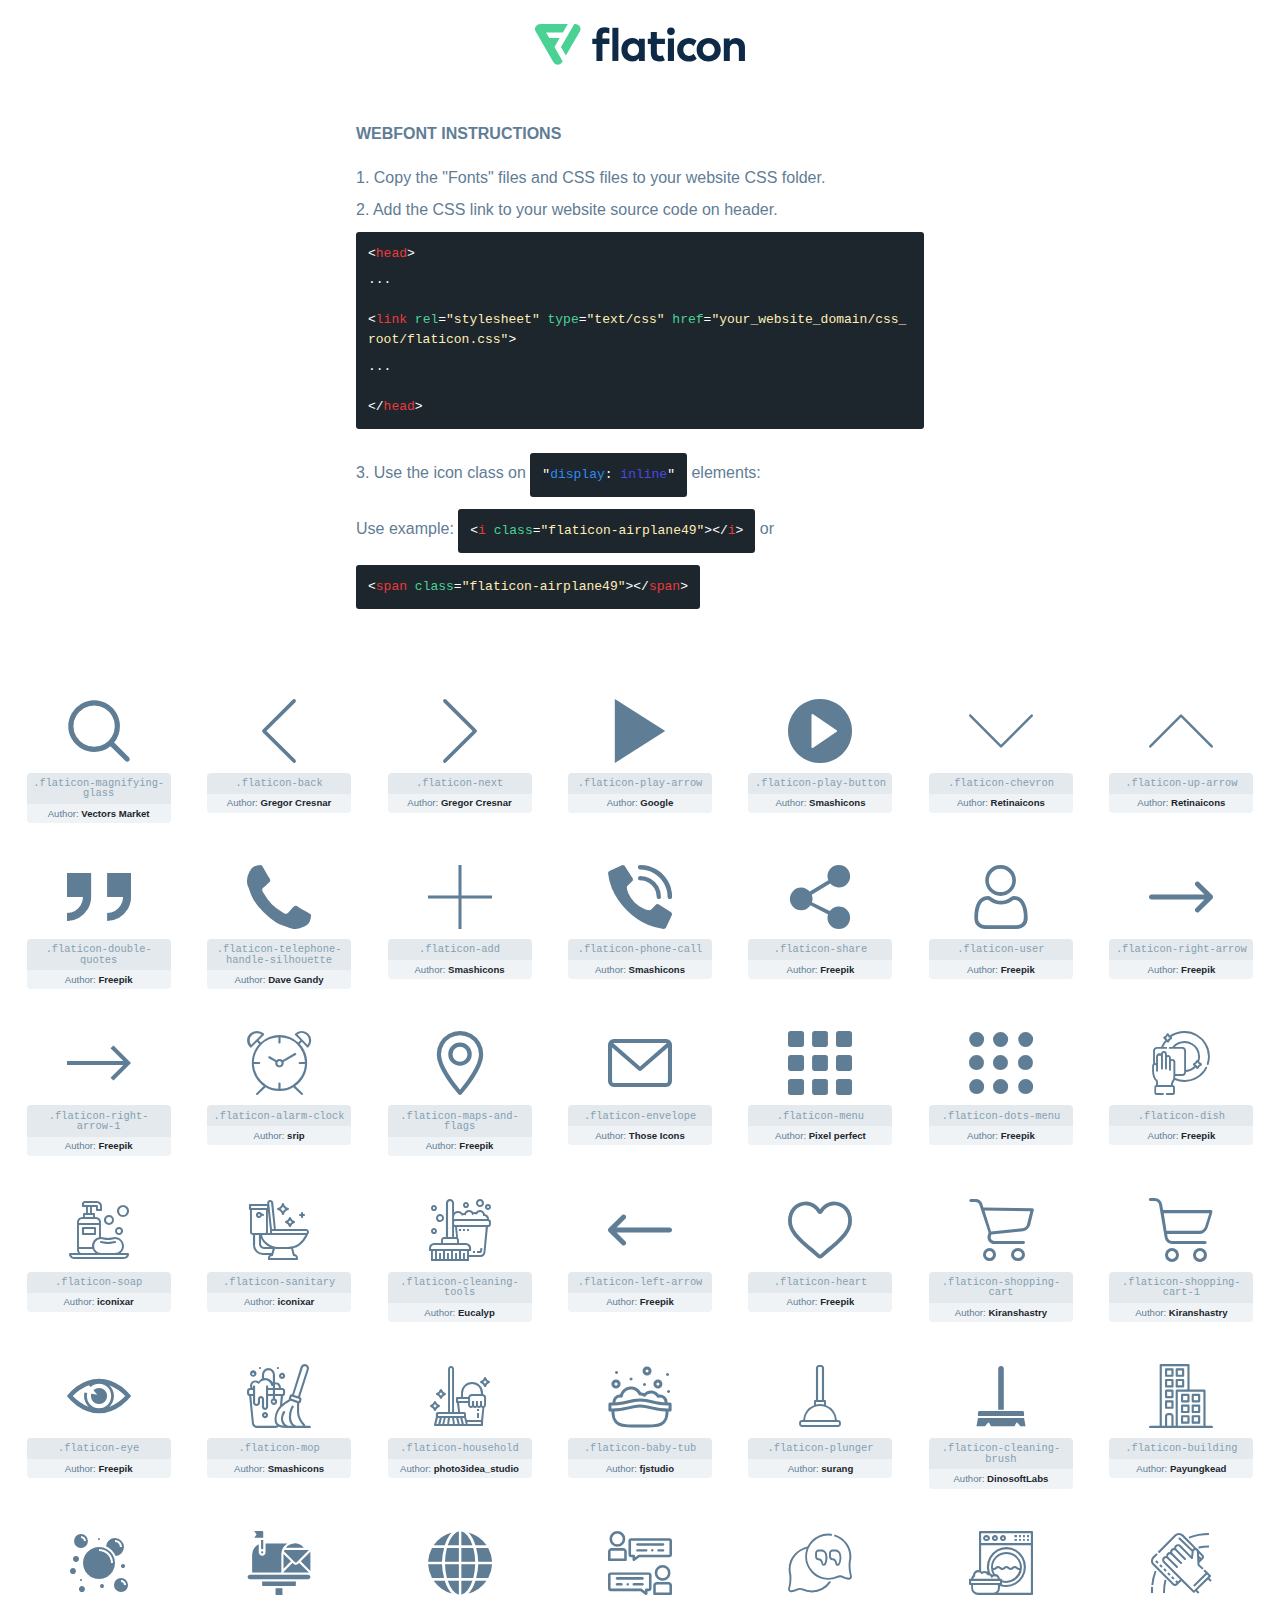
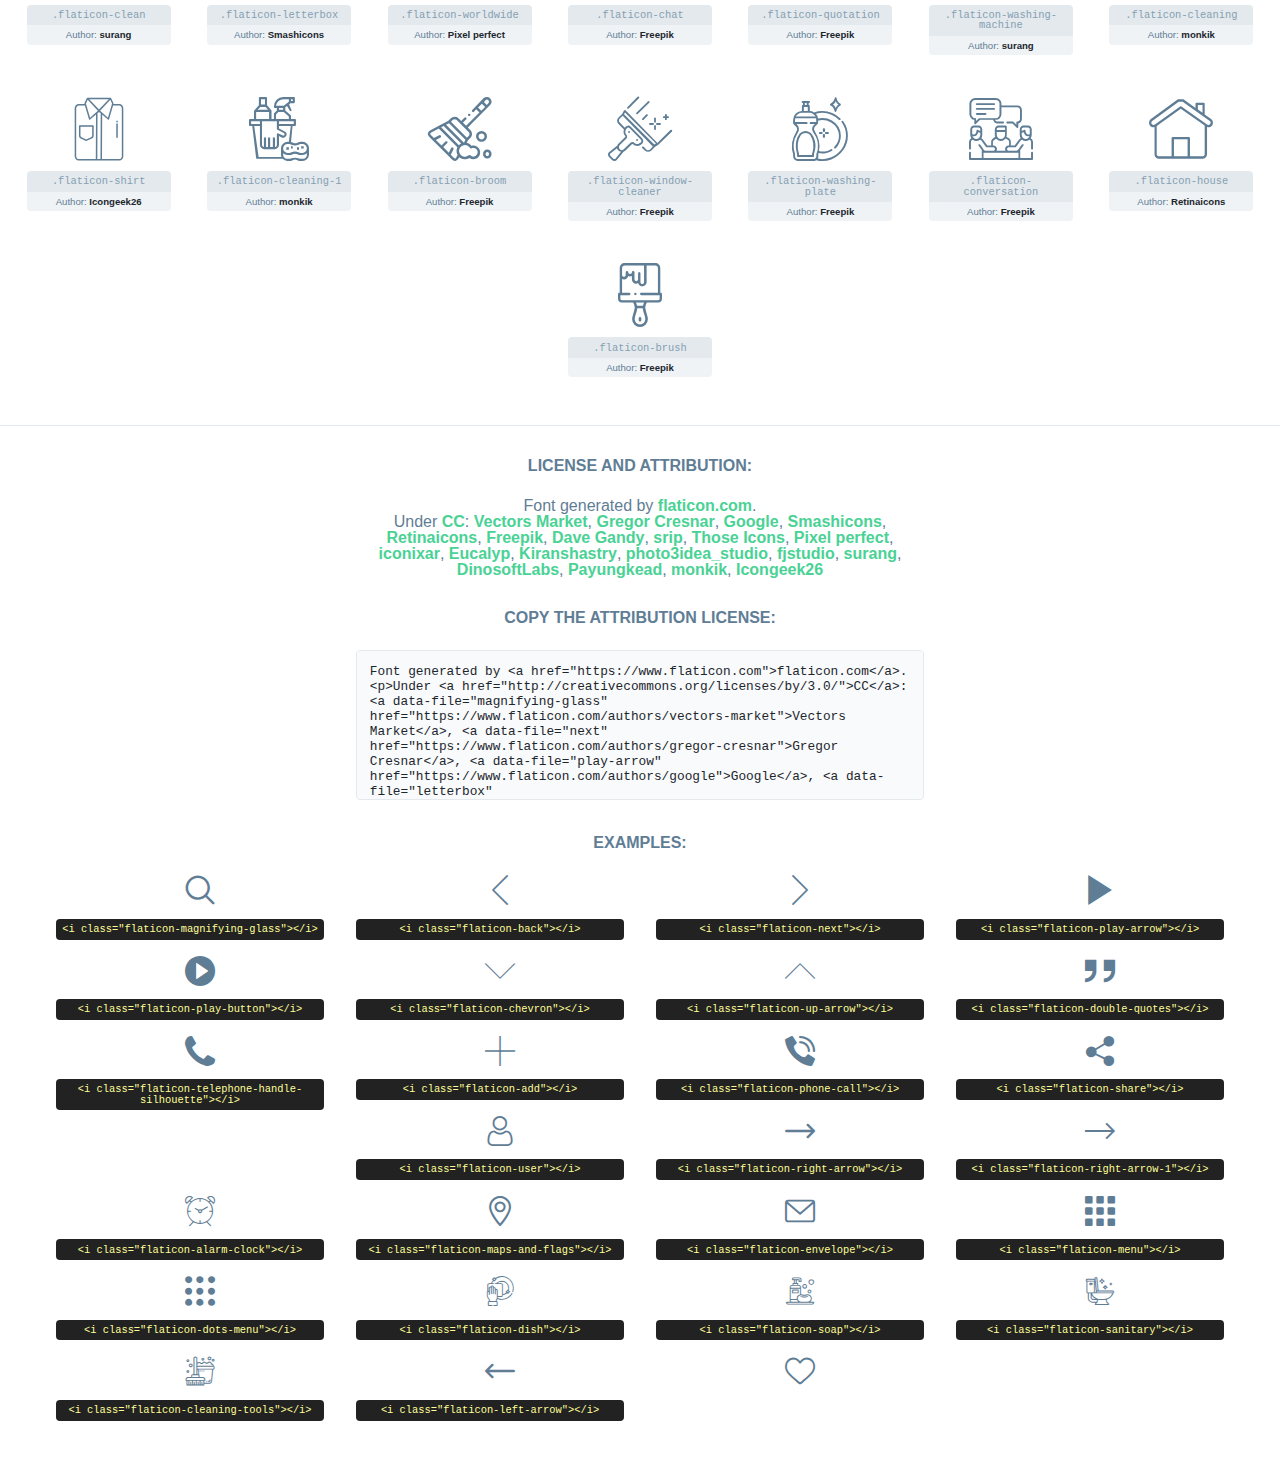
<file: src/css/flaticon/flaticon.html>
<!DOCTYPE html>
<html lang="en">
<head>
    <title>Flaticon Webfont</title>
    <link rel="stylesheet" type="text/css" href="flaticon.css"/>
    <meta charset="UTF-8">
    <style>
        html, body, div, span, applet, object, iframe,
        h1, h2, h3, h4, h5, h6, p, blockquote, pre,
        a, abbr, acronym, address, big, cite, code,
        del, dfn, em, img, ins, kbd, q, s, samp,
        small, strike, strong, sub, sup, tt, var,
        b, u, i, center,
        dl, dt, dd, ol, ul, li,
        fieldset, form, label, legend,
        table, caption, tbody, tfoot, thead, tr, th, td,
        article, aside, canvas, details, embed,
        figure, figcaption, footer, header, hgroup,
        menu, nav, output, ruby, section, summary,
        time, mark, audio, video {
            margin: 0;
            padding: 0;
            border: 0;
            font-size: 100%;
            font: inherit;
            vertical-align: baseline;
        }

        /* HTML5 display-role reset for older browsers */
        article, aside, details, figcaption, figure,
        footer, header, hgroup, menu, nav, section {
            display: block;
        }

        body {
            line-height: 1;
        }

        ol, ul {
            list-style: none;
        }

        blockquote, q {
            quotes: none;
        }

        blockquote:before, blockquote:after,
        q:before, q:after {
            content: '';
            content: none;
        }

        table {
            border-collapse: collapse;
            border-spacing: 0;
        }

        body {
            font-family: Helvetica, Arial, sans-serif;
            font-size: 16px;
            color: #5f7d95;
        }

        a {
            color: #4AD295;
            font-weight: bold;
            text-decoration: none;
        }

        * {
            -moz-box-sizing: border-box;
            -webkit-box-sizing: border-box;
            box-sizing: border-box;
            margin: 0;
            padding: 0;
        }

        [class^="flaticon-"]:before, [class*=" flaticon-"]:before, [class^="flaticon-"]:after, [class*=" flaticon-"]:after {
            font-family: Flaticon;
            font-size: 30px;
            font-style: normal;
            margin-left: 20px;
            color: #333;
        }

        .wrapper {
            max-width: 600px;
            margin: auto;
            padding: 0 1em;
        }

        .title {
            margin-bottom: 24px;
            text-transform: uppercase;
            font-weight: bold;
        }

        header {
            text-align: center;
            padding: 24px;
        }

        header .logo {
            width: 210px;
            height: auto;
            border: none;
            display: inline-block;
        }

        header strong {
            font-size: 28px;
            font-weight: 500;
            vertical-align: middle;
        }

        .demo {
            margin: 2em auto;
            line-height: 1.25em;
        }

        .demo ul li {
            margin-bottom: 12px;
        }

        .demo ul li code {
            background-color: #1D262D;
            border-radius: 3px;
            padding: 12px;
            display: inline-block;
            color: #fff;
            font-family: Consolas, Monaco, Lucida Console, Liberation Mono, DejaVu Sans Mono, Bitstream Vera Sans Mono, Courier New, monospace;
            font-weight: lighter;
            margin-top: 12px;
            font-size: 13px;
            word-break: break-all;
        }

        .demo ul li code .red {
            color: #EC3A3B;
        }

        .demo ul li code .green {
            color: #4AD295;
        }

        .demo ul li code .yellow {
            color: #FFEEB6;
        }

        .demo ul li code .blue {
            color: #2C8CF4;
        }

        .demo ul li code .purple {
            color: #4949E7;
        }

        .demo ul li code .dots {
            margin-top: 0.5em;
            display: block;
        }

        #glyphs {
            border-bottom: 1px solid #E3E9ED;
            padding: 2em 0;
            text-align: center;
        }

        .glyph {
            display: inline-block;
            width: 9em;
            margin: 1em;
            text-align: center;
            vertical-align: top;
            background: #FFF;
        }

        .glyph .flaticon {
            padding: 10px;
            display: block;
            font-family: "Flaticon";
            font-size: 64px;
            line-height: 1;
        }

        .glyph .flaticon:before {
            font-size: 64px;
            color: #5f7d95;
            margin-left: 0;
        }

        .class-name {
            font-size: 0.65em;
            background-color: #E3E9ED;
            color: #869FB2;
            border-radius: 4px 4px 0 0;
            padding: 0.5em;
            font-family: Consolas, Monaco, Lucida Console, Liberation Mono, DejaVu Sans Mono, Bitstream Vera Sans Mono, Courier New, monospace;
        }

        .author-name {
            font-size: 0.6em;
            background-color: #EFF3F6;
            border-top: 0;
            border-radius: 0 0 4px 4px;
            padding: 0.5em;
        }

        .author-name a {
            color: #1D262D;
        }

        .class-name:last-child {
            font-size: 10px;
            color: #888;
        }

        .class-name:last-child a {
            font-size: 10px;
            color: #555;
        }

        .glyph > input {
            display: block;
            width: 100px;
            margin: 5px auto;
            text-align: center;
            font-size: 12px;
            cursor: text;
        }

        .glyph > input.icon-input {
            font-family: "Flaticon";
            font-size: 16px;
            margin-bottom: 10px;
        }

        .attribution .title {
            margin-top: 2em;
        }

        .attribution textarea {
            background-color: #F8FAFB;
            color: #1D262D;
            padding: 1em;
            border: none;
            box-shadow: none;
            border: 1px solid #E3E9ED;
            border-radius: 4px;
            resize: none;
            width: 100%;
            height: 150px;
            font-size: 0.8em;
            font-family: Consolas, Monaco, Lucida Console, Liberation Mono, DejaVu Sans Mono, Bitstream Vera Sans Mono, Courier New, monospace;
            -webkit-appearance: none;
        }

        .attribution textarea:hover {
            border-color: #CFD9E0;
        }

        .attribution textarea:focus {
            border-color: #4AD295;
        }

        .iconsuse {
            margin: 2em auto;
            text-align: center;
            max-width: 1200px;
        }

        .iconsuse:after {
            content: '';
            display: table;
            clear: both;
        }

        .iconsuse .image {
            float: left;
            width: 25%;
            padding: 0 1em;
        }

        .iconsuse .image p {
            margin-bottom: 1em;
        }

        .iconsuse .image span {
            display: block;
            font-size: 0.65em;
            background-color: #222;
            color: #fff;
            border-radius: 4px;
            padding: 0.5em;
            color: #FFFF99;
            margin-top: 1em;
            font-family: Consolas, Monaco, Lucida Console, Liberation Mono, DejaVu Sans Mono, Bitstream Vera Sans Mono, Courier New, monospace;
        }

        .flaticon:before {
            color: #5f7d95;
        }

        #footer {
            text-align: center;
            background-color: #1D262D;
            color: #869FB2;
            padding: 12px;
            font-size: 14px;
        }

        #footer a {
            font-weight: normal;
        }

        @media (max-width: 960px) {
            .iconsuse .image {
                width: 50%;
            }
        }

        .preview {
            width: 100px;
            display: inline-block;
            margin: 10px;
        }

        .preview .inner {
            display: inline-block;
            width: 100%;
            text-align: center;
            background: #f5f5f5;
            -webkit-border-radius: 3px 3px 0 0;
            -moz-border-radius: 3px 3px 0 0;
            border-radius: 3px 3px 0 0;
        }

        .preview .inner  {
            line-height: 85px;
            font-size: 40px;
            color: #333;
        }

        .label {
            display: inline-block;
            width: 100%;
            box-sizing: border-box;
            padding: 5px;
            font-size: 10px;
            font-family: Monaco, monospace;
            color: #666;
            white-space: nowrap;
            overflow: hidden;
            text-overflow: ellipsis;
            background: #ddd;
            -webkit-border-radius: 0 0 3px 3px;
            -moz-border-radius: 0 0 3px 3px;
            border-radius: 0 0 3px 3px;
            color: #666;
        }
    </style>
</head>
<body>
    <header>
        <a href="https://www.flaticon.com/" target="_blank" class="logo">
            <svg xmlns="http://www.w3.org/2000/svg" viewBox="0 0 394.3 76.5">
                <path d="M156.6,69.4H145.3V7.1h11.3Z" style="fill:#0e2a47"/>
                <path d="M206.2,69.4h-11V64.8a15.4,15.4,0,0,1-12.6,5.7c-11.6,0-20.3-9.5-20.3-22.1s8.8-22.1,20.3-22.1a15.4,15.4,0,0,1,12.6,5.8V27.5h11Zm-32.4-21c0,6.4,4.2,11.6,10.8,11.6s10.8-4.9,10.8-11.6-4.4-11.6-10.8-11.6S173.9,42,173.9,48.4Z"
                      style="fill:#0e2a47"/>
                <path d="M262.5,13.7a7.2,7.2,0,0,1-14.4,0,7.2,7.2,0,1,1,14.4,0ZM261,69.4H249.6v-42H261Z"
                      style="fill:#0e2a47"/>
                <path id="_Trazado_" data-name="&lt;Trazado&gt;"
                      d="M139.6,17.8a16.6,16.6,0,0,0-8-1.4c-3.2.4-4.9,2-4.9,5.9v5.1h13V37.5h-13v32H115.4v-32h-7.8v-10h7.8V22.2c0-9.9,5.2-16.3,15-16.3a23.4,23.4,0,0,1,9.3,1.8Z"
                      style="fill:#0e2a47"/>
                <path d="M235.1,60c-3.5,0-6.3-1.9-6.3-7.1V37.5H244v-10H228.8V15H217.5V27.5h-5.7v10h5.7V53.7c0,10.9,5.3,16.8,15.7,16.8A22.9,22.9,0,0,0,244,68l-4.3-9.1A12.3,12.3,0,0,1,235.1,60Z"
                      style="fill:#0e2a47"/>
                <path d="M348.9,48.4c0,12.6-9.7,22.1-22.7,22.1s-22.7-9.4-22.7-22.1,9.6-22.1,22.7-22.1S348.9,35.8,348.9,48.4Zm-33.9,0c0,6.8,4.8,11.6,11.1,11.6s11.2-4.8,11.2-11.6-4.8-11.6-11.2-11.6S315.1,41.6,315.1,48.4Z"
                      style="fill:#0e2a47"/>
                <path d="M394.3,42.7V69.4H382.9V46.3c0-6.1-3-9.4-8.2-9.4s-8.9,3.2-8.9,9.5v23H354.6v-42h11v4.9c3-4.5,7.6-6.1,12.3-6.1C387.5,26.3,394.3,33,394.3,42.7Z"
                      style="fill:#0e2a47"/>
                <path d="M298,55.7h0a12.4,12.4,0,0,1-8.2,4.2h-.9l-1.8-.2a10,10,0,0,1-7.4-5.6,13.2,13.2,0,0,1-1.2-5.8,13,13,0,0,1,1.3-5.9,10.1,10.1,0,0,1,7.5-5.5h2.4a11.7,11.7,0,0,1,8.3,4.2l5.5-9.6a19.9,19.9,0,0,0-8.1-4.3,23.4,23.4,0,0,0-6.1-.8,25.2,25.2,0,0,0-7.5,1.1,20.9,20.9,0,0,0-8,4.6,21.9,21.9,0,0,0-6.8,16.4,21.9,21.9,0,0,0,6.7,16.3,20.9,20.9,0,0,0,8,4.6,25.2,25.2,0,0,0,7.7,1.2,23.6,23.6,0,0,0,6.2-.8,20,20,0,0,0,8.1-4.4Z"
                      style="fill:#0e2a47"/>
                <path d="M46.3,26.5H26.9L20.8,16H52.4L61.6,0H9.4A9.3,9.3,0,0,0,1.3,4.7a9.3,9.3,0,0,0,0,9.4L34.6,71.8a9.4,9.4,0,0,0,16.2,0l1.1-1.9L36.6,43.3Z"
                      style="fill:#4ad295"/>
                <path d="M84.2,4.7A9.3,9.3,0,0,0,76.1,0H73.8l-25,43.3,9.2,16L84.2,14A9.3,9.3,0,0,0,84.2,4.7Z"
                      style="fill:#4ad295"/>
            </svg>
        </a>
    </header>
    <section class="demo wrapper">

        <p class="title">Webfont Instructions</p>

        <ul>
            <li>
                <span class="num">1. </span>Copy the "Fonts" files and CSS files to your website CSS folder.
            </li>
            <li>
                <span class="num">2. </span>Add the CSS link to your website source code on header.
                <code class="big">
                    &lt;<span class="red">head</span>&gt;
                    <br/><span class="dots">...</span>
                    <br/>&lt;<span class="red">link</span> <span class="green">rel</span>=<span
                        class="yellow">"stylesheet"</span> <span class="green">type</span>=<span
                        class="yellow">"text/css"</span> <span class="green">href</span>=<span class="yellow">"your_website_domain/css_root/flaticon.css"</span>&gt;
                    <br/><span class="dots">...</span>
                    <br/>&lt;/<span class="red">head</span>&gt;
                </code>
            </li>

            <li>
                <p>
                    <span class="num">3. </span>Use the icon class on <code>"<span class="blue">display</span>:<span
                        class="purple"> inline</span>"</code> elements:
                    <br/>
                    Use example: <code>&lt;<span class="red">i</span> <span class="green">class</span>=<span class="yellow">&quot;flaticon-airplane49&quot;</span>&gt;&lt;/<span
                        class="red">i</span>&gt;</code> or <code>&lt;<span class="red">span</span> <span
                        class="green">class</span>=<span class="yellow">&quot;flaticon-airplane49&quot;</span>&gt;&lt;/<span
                        class="red">span</span>&gt;</code>
            </li>
        </ul>

    </section>
    <section id="glyphs">
            <div class="glyph">
                <i class="flaticon flaticon-magnifying-glass"></i>
                <div class="class-name">.flaticon-magnifying-glass</div>
                <div class="author-name">Author: <a data-file="magnifying-glass" href="https://www.flaticon.com/authors/vectors-market">Vectors Market</a> </div>
            </div>

            <div class="glyph">
                <i class="flaticon flaticon-back"></i>
                <div class="class-name">.flaticon-back</div>
                <div class="author-name">Author: <a data-file="back" href="https://www.flaticon.com/authors/gregor-cresnar">Gregor Cresnar</a> </div>
            </div>

            <div class="glyph">
                <i class="flaticon flaticon-next"></i>
                <div class="class-name">.flaticon-next</div>
                <div class="author-name">Author: <a data-file="next" href="https://www.flaticon.com/authors/gregor-cresnar">Gregor Cresnar</a> </div>
            </div>

            <div class="glyph">
                <i class="flaticon flaticon-play-arrow"></i>
                <div class="class-name">.flaticon-play-arrow</div>
                <div class="author-name">Author: <a data-file="play-arrow" href="https://www.flaticon.com/authors/google">Google</a> </div>
            </div>

            <div class="glyph">
                <i class="flaticon flaticon-play-button"></i>
                <div class="class-name">.flaticon-play-button</div>
                <div class="author-name">Author: <a data-file="play-button" href="https://www.flaticon.com/authors/smashicons">Smashicons</a> </div>
            </div>

            <div class="glyph">
                <i class="flaticon flaticon-chevron"></i>
                <div class="class-name">.flaticon-chevron</div>
                <div class="author-name">Author: <a data-file="chevron" href="https://www.flaticon.com/authors/retinaicons">Retinaicons</a> </div>
            </div>

            <div class="glyph">
                <i class="flaticon flaticon-up-arrow"></i>
                <div class="class-name">.flaticon-up-arrow</div>
                <div class="author-name">Author: <a data-file="up-arrow" href="https://www.flaticon.com/authors/retinaicons">Retinaicons</a> </div>
            </div>

            <div class="glyph">
                <i class="flaticon flaticon-double-quotes"></i>
                <div class="class-name">.flaticon-double-quotes</div>
                <div class="author-name">Author: <a data-file="double-quotes" href="http://www.freepik.com">Freepik</a> </div>
            </div>

            <div class="glyph">
                <i class="flaticon flaticon-telephone-handle-silhouette"></i>
                <div class="class-name">.flaticon-telephone-handle-silhouette</div>
                <div class="author-name">Author: <a data-file="telephone-handle-silhouette" href="https://www.flaticon.com/authors/dave-gandy">Dave Gandy</a> </div>
            </div>

            <div class="glyph">
                <i class="flaticon flaticon-add"></i>
                <div class="class-name">.flaticon-add</div>
                <div class="author-name">Author: <a data-file="add" href="https://www.flaticon.com/authors/smashicons">Smashicons</a> </div>
            </div>

            <div class="glyph">
                <i class="flaticon flaticon-phone-call"></i>
                <div class="class-name">.flaticon-phone-call</div>
                <div class="author-name">Author: <a data-file="phone-call" href="https://www.flaticon.com/authors/smashicons">Smashicons</a> </div>
            </div>

            <div class="glyph">
                <i class="flaticon flaticon-share"></i>
                <div class="class-name">.flaticon-share</div>
                <div class="author-name">Author: <a data-file="share" href="http://www.freepik.com">Freepik</a> </div>
            </div>

            <div class="glyph">
                <i class="flaticon flaticon-user"></i>
                <div class="class-name">.flaticon-user</div>
                <div class="author-name">Author: <a data-file="user" href="http://www.freepik.com">Freepik</a> </div>
            </div>

            <div class="glyph">
                <i class="flaticon flaticon-right-arrow"></i>
                <div class="class-name">.flaticon-right-arrow</div>
                <div class="author-name">Author: <a data-file="right-arrow" href="http://www.freepik.com">Freepik</a> </div>
            </div>

            <div class="glyph">
                <i class="flaticon flaticon-right-arrow-1"></i>
                <div class="class-name">.flaticon-right-arrow-1</div>
                <div class="author-name">Author: <a data-file="right-arrow-1" href="http://www.freepik.com">Freepik</a> </div>
            </div>

            <div class="glyph">
                <i class="flaticon flaticon-alarm-clock"></i>
                <div class="class-name">.flaticon-alarm-clock</div>
                <div class="author-name">Author: <a data-file="alarm-clock" href="https://www.flaticon.com/authors/srip">srip</a> </div>
            </div>

            <div class="glyph">
                <i class="flaticon flaticon-maps-and-flags"></i>
                <div class="class-name">.flaticon-maps-and-flags</div>
                <div class="author-name">Author: <a data-file="maps-and-flags" href="http://www.freepik.com">Freepik</a> </div>
            </div>

            <div class="glyph">
                <i class="flaticon flaticon-envelope"></i>
                <div class="class-name">.flaticon-envelope</div>
                <div class="author-name">Author: <a data-file="envelope" href="https://www.flaticon.com/authors/those-icons">Those Icons</a> </div>
            </div>

            <div class="glyph">
                <i class="flaticon flaticon-menu"></i>
                <div class="class-name">.flaticon-menu</div>
                <div class="author-name">Author: <a data-file="menu" href="https://www.flaticon.com/authors/pixel-perfect">Pixel perfect</a> </div>
            </div>

            <div class="glyph">
                <i class="flaticon flaticon-dots-menu"></i>
                <div class="class-name">.flaticon-dots-menu</div>
                <div class="author-name">Author: <a data-file="dots-menu" href="http://www.freepik.com">Freepik</a> </div>
            </div>

            <div class="glyph">
                <i class="flaticon flaticon-dish"></i>
                <div class="class-name">.flaticon-dish</div>
                <div class="author-name">Author: <a data-file="dish" href="http://www.freepik.com">Freepik</a> </div>
            </div>

            <div class="glyph">
                <i class="flaticon flaticon-soap"></i>
                <div class="class-name">.flaticon-soap</div>
                <div class="author-name">Author: <a data-file="soap" href="https://www.flaticon.com/authors/iconixar">iconixar</a> </div>
            </div>

            <div class="glyph">
                <i class="flaticon flaticon-sanitary"></i>
                <div class="class-name">.flaticon-sanitary</div>
                <div class="author-name">Author: <a data-file="sanitary" href="https://www.flaticon.com/authors/iconixar">iconixar</a> </div>
            </div>

            <div class="glyph">
                <i class="flaticon flaticon-cleaning-tools"></i>
                <div class="class-name">.flaticon-cleaning-tools</div>
                <div class="author-name">Author: <a data-file="cleaning-tools" href="https://www.flaticon.com/authors/eucalyp">Eucalyp</a> </div>
            </div>

            <div class="glyph">
                <i class="flaticon flaticon-left-arrow"></i>
                <div class="class-name">.flaticon-left-arrow</div>
                <div class="author-name">Author: <a data-file="left-arrow" href="http://www.freepik.com">Freepik</a> </div>
            </div>

            <div class="glyph">
                <i class="flaticon flaticon-heart"></i>
                <div class="class-name">.flaticon-heart</div>
                <div class="author-name">Author: <a data-file="heart" href="http://www.freepik.com">Freepik</a> </div>
            </div>

            <div class="glyph">
                <i class="flaticon flaticon-shopping-cart"></i>
                <div class="class-name">.flaticon-shopping-cart</div>
                <div class="author-name">Author: <a data-file="shopping-cart" href="https://www.flaticon.com/authors/kiranshastry">Kiranshastry</a> </div>
            </div>

            <div class="glyph">
                <i class="flaticon flaticon-shopping-cart-1"></i>
                <div class="class-name">.flaticon-shopping-cart-1</div>
                <div class="author-name">Author: <a data-file="shopping-cart-1" href="https://www.flaticon.com/authors/kiranshastry">Kiranshastry</a> </div>
            </div>

            <div class="glyph">
                <i class="flaticon flaticon-eye"></i>
                <div class="class-name">.flaticon-eye</div>
                <div class="author-name">Author: <a data-file="eye" href="http://www.freepik.com">Freepik</a> </div>
            </div>

            <div class="glyph">
                <i class="flaticon flaticon-mop"></i>
                <div class="class-name">.flaticon-mop</div>
                <div class="author-name">Author: <a data-file="mop" href="https://www.flaticon.com/authors/smashicons">Smashicons</a> </div>
            </div>

            <div class="glyph">
                <i class="flaticon flaticon-household"></i>
                <div class="class-name">.flaticon-household</div>
                <div class="author-name">Author: <a data-file="household" href="https://www.flaticon.com/authors/photo3idea-studio">photo3idea_studio</a> </div>
            </div>

            <div class="glyph">
                <i class="flaticon flaticon-baby-tub"></i>
                <div class="class-name">.flaticon-baby-tub</div>
                <div class="author-name">Author: <a data-file="baby-tub" href="https://www.flaticon.com/authors/fjstudio">fjstudio</a> </div>
            </div>

            <div class="glyph">
                <i class="flaticon flaticon-plunger"></i>
                <div class="class-name">.flaticon-plunger</div>
                <div class="author-name">Author: <a data-file="plunger" href="https://www.flaticon.com/authors/surang">surang</a> </div>
            </div>

            <div class="glyph">
                <i class="flaticon flaticon-cleaning-brush"></i>
                <div class="class-name">.flaticon-cleaning-brush</div>
                <div class="author-name">Author: <a data-file="cleaning-brush" href="https://www.flaticon.com/authors/dinosoftlabs">DinosoftLabs</a> </div>
            </div>

            <div class="glyph">
                <i class="flaticon flaticon-building"></i>
                <div class="class-name">.flaticon-building</div>
                <div class="author-name">Author: <a data-file="building" href="https://www.flaticon.com/authors/payungkead">Payungkead</a> </div>
            </div>

            <div class="glyph">
                <i class="flaticon flaticon-clean"></i>
                <div class="class-name">.flaticon-clean</div>
                <div class="author-name">Author: <a data-file="clean" href="https://www.flaticon.com/authors/surang">surang</a> </div>
            </div>

            <div class="glyph">
                <i class="flaticon flaticon-letterbox"></i>
                <div class="class-name">.flaticon-letterbox</div>
                <div class="author-name">Author: <a data-file="letterbox" href="https://www.flaticon.com/authors/smashicons">Smashicons</a> </div>
            </div>

            <div class="glyph">
                <i class="flaticon flaticon-worldwide"></i>
                <div class="class-name">.flaticon-worldwide</div>
                <div class="author-name">Author: <a data-file="worldwide" href="https://www.flaticon.com/authors/pixel-perfect">Pixel perfect</a> </div>
            </div>

            <div class="glyph">
                <i class="flaticon flaticon-chat"></i>
                <div class="class-name">.flaticon-chat</div>
                <div class="author-name">Author: <a data-file="chat" href="http://www.freepik.com">Freepik</a> </div>
            </div>

            <div class="glyph">
                <i class="flaticon flaticon-quotation"></i>
                <div class="class-name">.flaticon-quotation</div>
                <div class="author-name">Author: <a data-file="quotation" href="http://www.freepik.com">Freepik</a> </div>
            </div>

            <div class="glyph">
                <i class="flaticon flaticon-washing-machine"></i>
                <div class="class-name">.flaticon-washing-machine</div>
                <div class="author-name">Author: <a data-file="washing-machine" href="https://www.flaticon.com/authors/surang">surang</a> </div>
            </div>

            <div class="glyph">
                <i class="flaticon flaticon-cleaning"></i>
                <div class="class-name">.flaticon-cleaning</div>
                <div class="author-name">Author: <a data-file="cleaning" href="https://www.flaticon.com/authors/monkik">monkik</a> </div>
            </div>

            <div class="glyph">
                <i class="flaticon flaticon-shirt"></i>
                <div class="class-name">.flaticon-shirt</div>
                <div class="author-name">Author: <a data-file="shirt" href="https://www.flaticon.com/authors/icongeek26">Icongeek26</a> </div>
            </div>

            <div class="glyph">
                <i class="flaticon flaticon-cleaning-1"></i>
                <div class="class-name">.flaticon-cleaning-1</div>
                <div class="author-name">Author: <a data-file="cleaning-1" href="https://www.flaticon.com/authors/monkik">monkik</a> </div>
            </div>

            <div class="glyph">
                <i class="flaticon flaticon-broom"></i>
                <div class="class-name">.flaticon-broom</div>
                <div class="author-name">Author: <a data-file="broom" href="http://www.freepik.com">Freepik</a> </div>
            </div>

            <div class="glyph">
                <i class="flaticon flaticon-window-cleaner"></i>
                <div class="class-name">.flaticon-window-cleaner</div>
                <div class="author-name">Author: <a data-file="window-cleaner" href="http://www.freepik.com">Freepik</a> </div>
            </div>

            <div class="glyph">
                <i class="flaticon flaticon-washing-plate"></i>
                <div class="class-name">.flaticon-washing-plate</div>
                <div class="author-name">Author: <a data-file="washing-plate" href="http://www.freepik.com">Freepik</a> </div>
            </div>

            <div class="glyph">
                <i class="flaticon flaticon-conversation"></i>
                <div class="class-name">.flaticon-conversation</div>
                <div class="author-name">Author: <a data-file="conversation" href="http://www.freepik.com">Freepik</a> </div>
            </div>

            <div class="glyph">
                <i class="flaticon flaticon-house"></i>
                <div class="class-name">.flaticon-house</div>
                <div class="author-name">Author: <a data-file="house" href="https://www.flaticon.com/authors/retinaicons">Retinaicons</a> </div>
            </div>

            <div class="glyph">
                <i class="flaticon flaticon-brush"></i>
                <div class="class-name">.flaticon-brush</div>
                <div class="author-name">Author: <a data-file="brush" href="http://www.freepik.com">Freepik</a> </div>
            </div>

    </section>

    <section class="attribution wrapper"   style="text-align:center;">

        <div class="title">License and attribution:</div><div class="attrDiv">Font generated by <a href="https://www.flaticon.com">flaticon.com</a>. <div><p>Under <a href="http://creativecommons.org/licenses/by/3.0/">CC</a>: <a data-file="magnifying-glass" href="https://www.flaticon.com/authors/vectors-market">Vectors Market</a>, <a data-file="next" href="https://www.flaticon.com/authors/gregor-cresnar">Gregor Cresnar</a>, <a data-file="play-arrow" href="https://www.flaticon.com/authors/google">Google</a>, <a data-file="letterbox" href="https://www.flaticon.com/authors/smashicons">Smashicons</a>, <a data-file="house" href="https://www.flaticon.com/authors/retinaicons">Retinaicons</a>, <a data-file="brush" href="http://www.freepik.com">Freepik</a>, <a data-file="telephone-handle-silhouette" href="https://www.flaticon.com/authors/dave-gandy">Dave Gandy</a>, <a data-file="alarm-clock" href="https://www.flaticon.com/authors/srip">srip</a>, <a data-file="envelope" href="https://www.flaticon.com/authors/those-icons">Those Icons</a>, <a data-file="worldwide" href="https://www.flaticon.com/authors/pixel-perfect">Pixel perfect</a>, <a data-file="sanitary" href="https://www.flaticon.com/authors/iconixar">iconixar</a>, <a data-file="cleaning-tools" href="https://www.flaticon.com/authors/eucalyp">Eucalyp</a>, <a data-file="shopping-cart-1" href="https://www.flaticon.com/authors/kiranshastry">Kiranshastry</a>, <a data-file="household" href="https://www.flaticon.com/authors/photo3idea-studio">photo3idea_studio</a>, <a data-file="baby-tub" href="https://www.flaticon.com/authors/fjstudio">fjstudio</a>, <a data-file="washing-machine" href="https://www.flaticon.com/authors/surang">surang</a>, <a data-file="cleaning-brush" href="https://www.flaticon.com/authors/dinosoftlabs">DinosoftLabs</a>, <a data-file="building" href="https://www.flaticon.com/authors/payungkead">Payungkead</a>, <a data-file="cleaning-1" href="https://www.flaticon.com/authors/monkik">monkik</a>, <a data-file="shirt" href="https://www.flaticon.com/authors/icongeek26">Icongeek26</a></p>  </div>
        </div>
        <div class="title">Copy the Attribution License:</div>

        <textarea onclick="this.focus();this.select();">Font generated by &lt;a href=&quot;https://www.flaticon.com&quot;&gt;flaticon.com&lt;/a&gt;. <p>Under <a href="http://creativecommons.org/licenses/by/3.0/">CC</a>: <a data-file="magnifying-glass" href="https://www.flaticon.com/authors/vectors-market">Vectors Market</a>, <a data-file="next" href="https://www.flaticon.com/authors/gregor-cresnar">Gregor Cresnar</a>, <a data-file="play-arrow" href="https://www.flaticon.com/authors/google">Google</a>, <a data-file="letterbox" href="https://www.flaticon.com/authors/smashicons">Smashicons</a>, <a data-file="house" href="https://www.flaticon.com/authors/retinaicons">Retinaicons</a>, <a data-file="brush" href="http://www.freepik.com">Freepik</a>, <a data-file="telephone-handle-silhouette" href="https://www.flaticon.com/authors/dave-gandy">Dave Gandy</a>, <a data-file="alarm-clock" href="https://www.flaticon.com/authors/srip">srip</a>, <a data-file="envelope" href="https://www.flaticon.com/authors/those-icons">Those Icons</a>, <a data-file="worldwide" href="https://www.flaticon.com/authors/pixel-perfect">Pixel perfect</a>, <a data-file="sanitary" href="https://www.flaticon.com/authors/iconixar">iconixar</a>, <a data-file="cleaning-tools" href="https://www.flaticon.com/authors/eucalyp">Eucalyp</a>, <a data-file="shopping-cart-1" href="https://www.flaticon.com/authors/kiranshastry">Kiranshastry</a>, <a data-file="household" href="https://www.flaticon.com/authors/photo3idea-studio">photo3idea_studio</a>, <a data-file="baby-tub" href="https://www.flaticon.com/authors/fjstudio">fjstudio</a>, <a data-file="washing-machine" href="https://www.flaticon.com/authors/surang">surang</a>, <a data-file="cleaning-brush" href="https://www.flaticon.com/authors/dinosoftlabs">DinosoftLabs</a>, <a data-file="building" href="https://www.flaticon.com/authors/payungkead">Payungkead</a>, <a data-file="cleaning-1" href="https://www.flaticon.com/authors/monkik">monkik</a>, <a data-file="shirt" href="https://www.flaticon.com/authors/icongeek26">Icongeek26</a></p> 
        </textarea>

    </section>

    <section class="iconsuse">

        <div class="title">Examples:</div>
            <div class="image">
                <p>
                    <i class="flaticon flaticon-magnifying-glass"></i>
                    <span>&lt;i class=&quot;flaticon-magnifying-glass&quot;&gt;&lt;/i&gt;</span>
                </p>
            </div>
            <div class="image">
                <p>
                    <i class="flaticon flaticon-back"></i>
                    <span>&lt;i class=&quot;flaticon-back&quot;&gt;&lt;/i&gt;</span>
                </p>
            </div>
            <div class="image">
                <p>
                    <i class="flaticon flaticon-next"></i>
                    <span>&lt;i class=&quot;flaticon-next&quot;&gt;&lt;/i&gt;</span>
                </p>
            </div>
            <div class="image">
                <p>
                    <i class="flaticon flaticon-play-arrow"></i>
                    <span>&lt;i class=&quot;flaticon-play-arrow&quot;&gt;&lt;/i&gt;</span>
                </p>
            </div>
            <div class="image">
                <p>
                    <i class="flaticon flaticon-play-button"></i>
                    <span>&lt;i class=&quot;flaticon-play-button&quot;&gt;&lt;/i&gt;</span>
                </p>
            </div>
            <div class="image">
                <p>
                    <i class="flaticon flaticon-chevron"></i>
                    <span>&lt;i class=&quot;flaticon-chevron&quot;&gt;&lt;/i&gt;</span>
                </p>
            </div>
            <div class="image">
                <p>
                    <i class="flaticon flaticon-up-arrow"></i>
                    <span>&lt;i class=&quot;flaticon-up-arrow&quot;&gt;&lt;/i&gt;</span>
                </p>
            </div>
            <div class="image">
                <p>
                    <i class="flaticon flaticon-double-quotes"></i>
                    <span>&lt;i class=&quot;flaticon-double-quotes&quot;&gt;&lt;/i&gt;</span>
                </p>
            </div>
            <div class="image">
                <p>
                    <i class="flaticon flaticon-telephone-handle-silhouette"></i>
                    <span>&lt;i class=&quot;flaticon-telephone-handle-silhouette&quot;&gt;&lt;/i&gt;</span>
                </p>
            </div>
            <div class="image">
                <p>
                    <i class="flaticon flaticon-add"></i>
                    <span>&lt;i class=&quot;flaticon-add&quot;&gt;&lt;/i&gt;</span>
                </p>
            </div>
            <div class="image">
                <p>
                    <i class="flaticon flaticon-phone-call"></i>
                    <span>&lt;i class=&quot;flaticon-phone-call&quot;&gt;&lt;/i&gt;</span>
                </p>
            </div>
            <div class="image">
                <p>
                    <i class="flaticon flaticon-share"></i>
                    <span>&lt;i class=&quot;flaticon-share&quot;&gt;&lt;/i&gt;</span>
                </p>
            </div>
            <div class="image">
                <p>
                    <i class="flaticon flaticon-user"></i>
                    <span>&lt;i class=&quot;flaticon-user&quot;&gt;&lt;/i&gt;</span>
                </p>
            </div>
            <div class="image">
                <p>
                    <i class="flaticon flaticon-right-arrow"></i>
                    <span>&lt;i class=&quot;flaticon-right-arrow&quot;&gt;&lt;/i&gt;</span>
                </p>
            </div>
            <div class="image">
                <p>
                    <i class="flaticon flaticon-right-arrow-1"></i>
                    <span>&lt;i class=&quot;flaticon-right-arrow-1&quot;&gt;&lt;/i&gt;</span>
                </p>
            </div>
            <div class="image">
                <p>
                    <i class="flaticon flaticon-alarm-clock"></i>
                    <span>&lt;i class=&quot;flaticon-alarm-clock&quot;&gt;&lt;/i&gt;</span>
                </p>
            </div>
            <div class="image">
                <p>
                    <i class="flaticon flaticon-maps-and-flags"></i>
                    <span>&lt;i class=&quot;flaticon-maps-and-flags&quot;&gt;&lt;/i&gt;</span>
                </p>
            </div>
            <div class="image">
                <p>
                    <i class="flaticon flaticon-envelope"></i>
                    <span>&lt;i class=&quot;flaticon-envelope&quot;&gt;&lt;/i&gt;</span>
                </p>
            </div>
            <div class="image">
                <p>
                    <i class="flaticon flaticon-menu"></i>
                    <span>&lt;i class=&quot;flaticon-menu&quot;&gt;&lt;/i&gt;</span>
                </p>
            </div>
            <div class="image">
                <p>
                    <i class="flaticon flaticon-dots-menu"></i>
                    <span>&lt;i class=&quot;flaticon-dots-menu&quot;&gt;&lt;/i&gt;</span>
                </p>
            </div>
            <div class="image">
                <p>
                    <i class="flaticon flaticon-dish"></i>
                    <span>&lt;i class=&quot;flaticon-dish&quot;&gt;&lt;/i&gt;</span>
                </p>
            </div>
            <div class="image">
                <p>
                    <i class="flaticon flaticon-soap"></i>
                    <span>&lt;i class=&quot;flaticon-soap&quot;&gt;&lt;/i&gt;</span>
                </p>
            </div>
            <div class="image">
                <p>
                    <i class="flaticon flaticon-sanitary"></i>
                    <span>&lt;i class=&quot;flaticon-sanitary&quot;&gt;&lt;/i&gt;</span>
                </p>
            </div>
            <div class="image">
                <p>
                    <i class="flaticon flaticon-cleaning-tools"></i>
                    <span>&lt;i class=&quot;flaticon-cleaning-tools&quot;&gt;&lt;/i&gt;</span>
                </p>
            </div>
            <div class="image">
                <p>
                    <i class="flaticon flaticon-left-arrow"></i>
                    <span>&lt;i class=&quot;flaticon-left-arrow&quot;&gt;&lt;/i&gt;</span>
                </p>
            </div>
            <div class="image">
                <p>
                    <i class="flaticon flaticon-heart"></i>
</file>
<file: src/css/flaticon/flaticon.css>
@font-face {
    font-family: "flaticon";
    src: url("./flaticon.ttf?5abc36095700a23f9c8b76f744a5f4d6") format("truetype"),
url("./flaticon.woff?5abc36095700a23f9c8b76f744a5f4d6") format("woff"),
url("./flaticon.woff2?5abc36095700a23f9c8b76f744a5f4d6") format("woff2"),
url("./flaticon.eot?5abc36095700a23f9c8b76f744a5f4d6#iefix") format("embedded-opentype"),
url("./flaticon.svg?5abc36095700a23f9c8b76f744a5f4d6#flaticon") format("svg");
}

i[class^="flaticon-"]:before, i[class*=" flaticon-"]:before {
    font-family: flaticon !important;
    font-style: normal;
    font-weight: normal !important;
    font-variant: normal;
    text-transform: none;
    line-height: 1;
    -webkit-font-smoothing: antialiased;
    -moz-osx-font-smoothing: grayscale;
}

.flaticon-magnifying-glass:before {
    content: "\f101";
}
.flaticon-back:before {
    content: "\f102";
}
.flaticon-next:before {
    content: "\f103";
}
.flaticon-play-arrow:before {
    content: "\f104";
}
.flaticon-play-button:before {
    content: "\f105";
}
.flaticon-chevron:before {
    content: "\f106";
}
.flaticon-up-arrow:before {
    content: "\f107";
}
.flaticon-double-quotes:before {
    content: "\f108";
}
.flaticon-telephone-handle-silhouette:before {
    content: "\f109";
}
.flaticon-add:before {
    content: "\f10a";
}
.flaticon-phone-call:before {
    content: "\f10b";
}
.flaticon-share:before {
    content: "\f10c";
}
.flaticon-user:before {
    content: "\f10d";
}
.flaticon-right-arrow:before {
    content: "\f10e";
}
.flaticon-right-arrow-1:before {
    content: "\f10f";
}
.flaticon-alarm-clock:before {
    content: "\f110";
}
.flaticon-maps-and-flags:before {
    content: "\f111";
}
.flaticon-envelope:before {
    content: "\f112";
}
.flaticon-menu:before {
    content: "\f113";
}
.flaticon-dots-menu:before {
    content: "\f114";
}
.flaticon-dish:before {
    content: "\f115";
}
.flaticon-soap:before {
    content: "\f116";
}
.flaticon-sanitary:before {
    content: "\f117";
}
.flaticon-cleaning-tools:before {
    content: "\f118";
}
.flaticon-left-arrow:before {
    content: "\f119";
}
.flaticon-heart:before {
    content: "\f11a";
}
.flaticon-shopping-cart:before {
    content: "\f11b";
}
.flaticon-shopping-cart-1:before {
    content: "\f11c";
}
.flaticon-eye:before {
    content: "\f11d";
}
.flaticon-mop:before {
    content: "\f11e";
}
.flaticon-household:before {
    content: "\f11f";
}
.flaticon-baby-tub:before {
    content: "\f120";
}
.flaticon-plunger:before {
    content: "\f121";
}
.flaticon-cleaning-brush:before {
    content: "\f122";
}
.flaticon-building:before {
    content: "\f123";
}
.flaticon-clean:before {
    content: "\f124";
}
.flaticon-letterbox:before {
    content: "\f125";
}
.flaticon-worldwide:before {
    content: "\f126";
}
.flaticon-chat:before {
    content: "\f127";
}
.flaticon-quotation:before {
    content: "\f128";
}
.flaticon-washing-machine:before {
    content: "\f129";
}
.flaticon-cleaning:before {
    content: "\f12a";
}
.flaticon-shirt:before {
    content: "\f12b";
}
.flaticon-cleaning-1:before {
    content: "\f12c";
}
.flaticon-broom:before {
    content: "\f12d";
}
.flaticon-window-cleaner:before {
    content: "\f12e";
}
.flaticon-washing-plate:before {
    content: "\f12f";
}
.flaticon-conversation:before {
    content: "\f130";
}
.flaticon-house:before {
    content: "\f131";
}
.flaticon-brush:before {
    content: "\f132";
}
</file>
